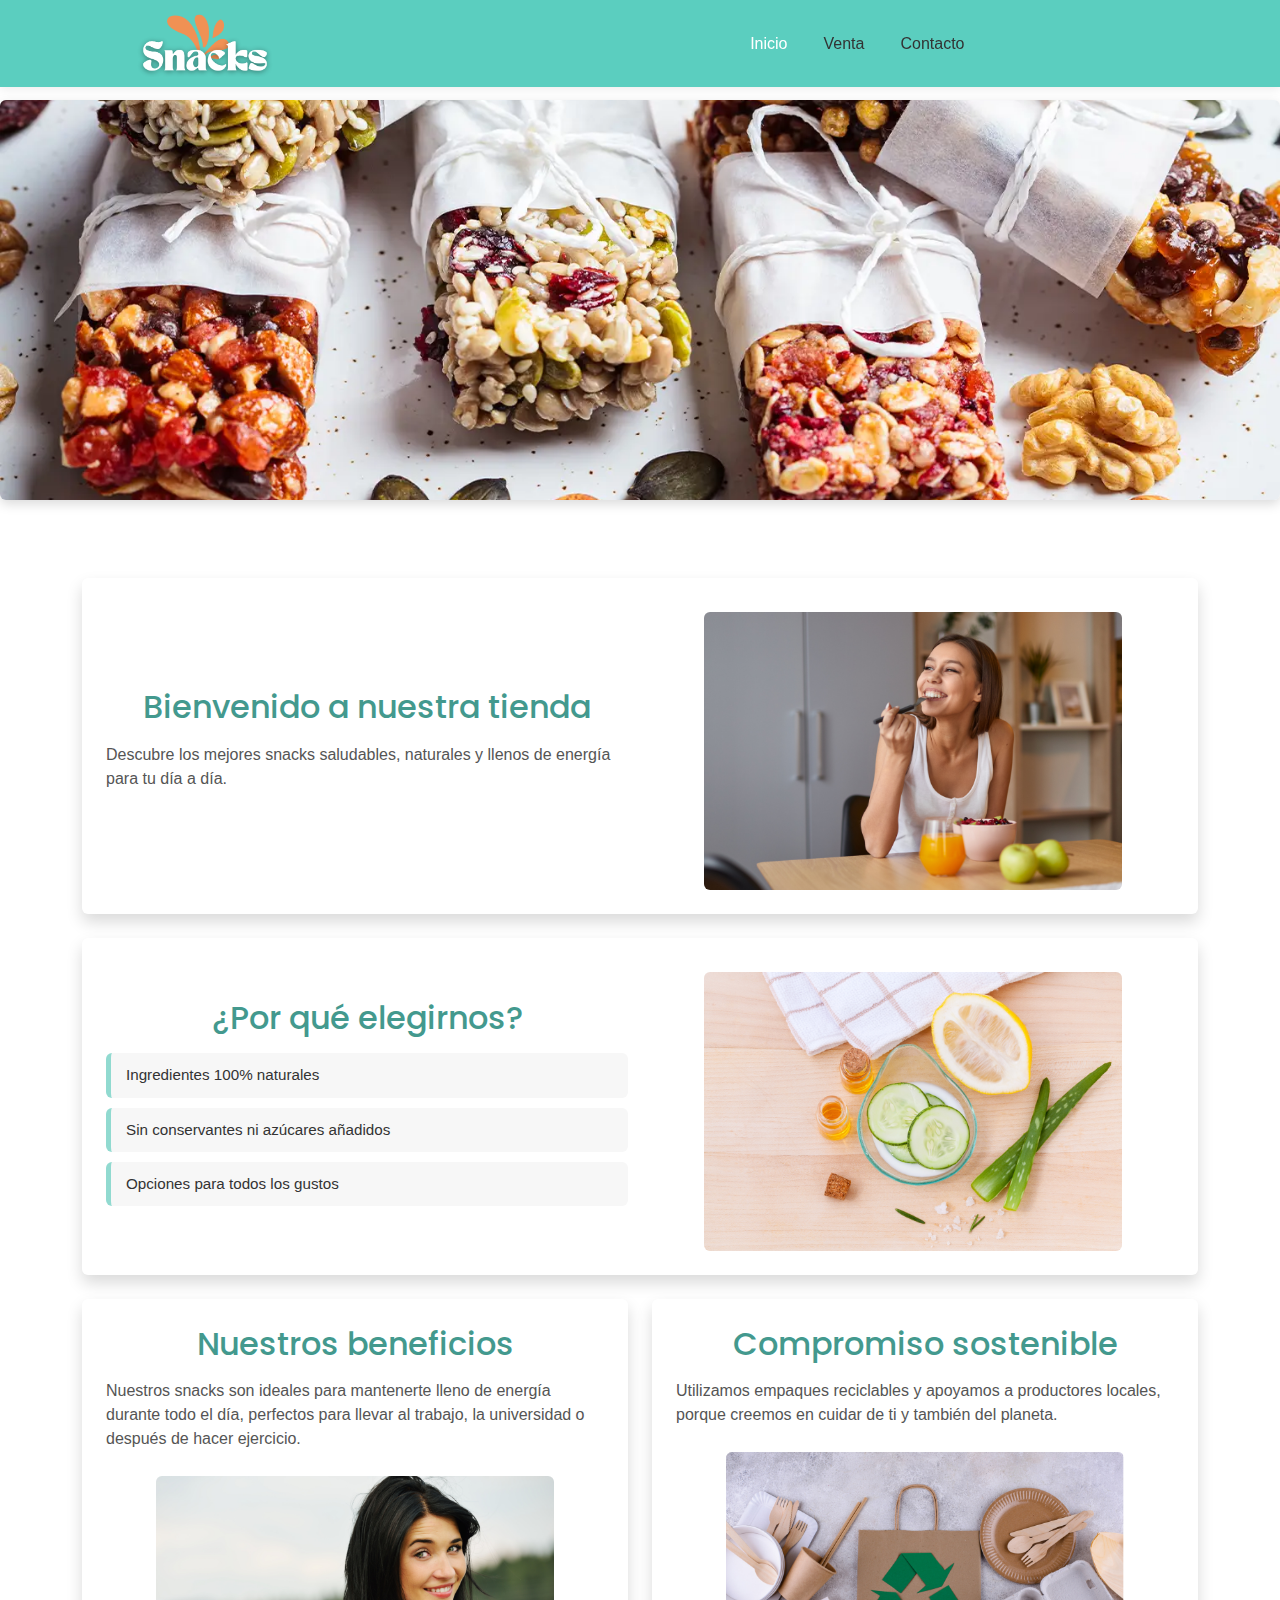
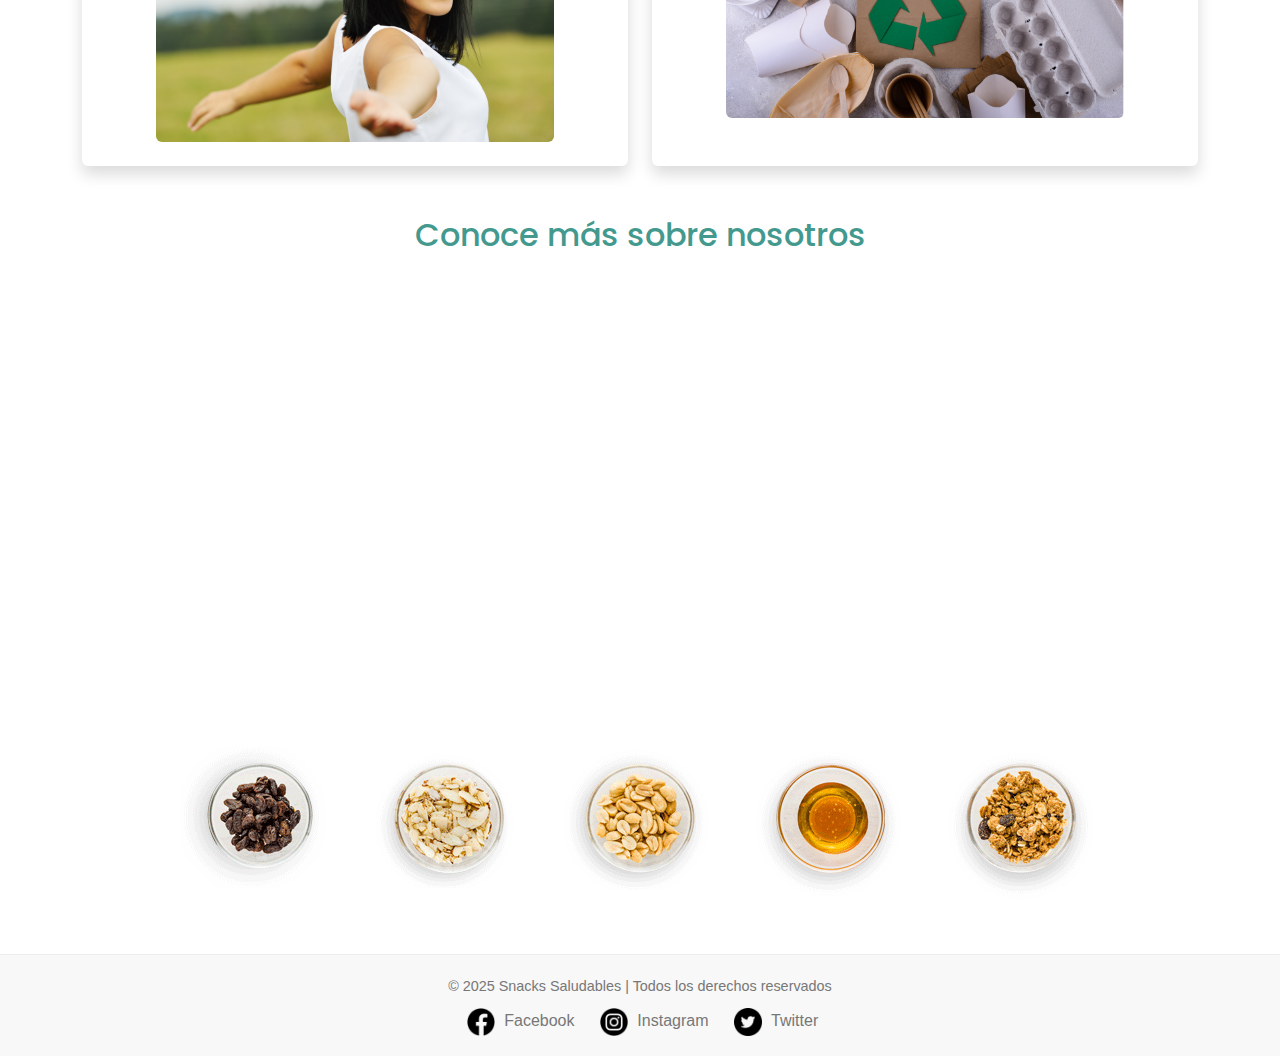
<file: index.html>
<!DOCTYPE html>
<html lang="es">
<head>
  <meta charset="UTF-8" />
  <meta name="viewport" content="width=device-width, initial-scale=1.0" />
  <title>Snacks Saludables - Inicio</title>

  <link
    href="https://cdn.jsdelivr.net/npm/bootstrap@5.3.3/dist/css/bootstrap.min.css"
    rel="stylesheet"
  />

  <link href="https://fonts.googleapis.com/css2?family=Poppins:wght@400;500;600&display=swap" rel="stylesheet">
  <link rel="stylesheet" href="style.css" />

</head>
<body>

  <header class="container-fluid header-grid">
    <div class="row align-items-center">

      <div class="col-12 col-md-4 text-center">
        <img src="medios/Snacks Saludables.png" alt="Snacks Saludables" class="logo" />
      </div>

      <div class="col-12 col-md-8">
        <nav class="navbar navbar-expand-md navbar-light">
          <div class="container-fluid">

            <button
              class="navbar-toggler ms-auto"
              type="button"
              data-bs-toggle="collapse"
              data-bs-target="#menuPrincipal"
              aria-controls="menuPrincipal"
              aria-expanded="false"
              aria-label="Menú"
            >
              <span class="navbar-toggler-icon"></span>
            </button>

            <div class="collapse navbar-collapse justify-content-center" id="menuPrincipal">
              <ul class="navbar-nav">
                <li class="nav-item"><a class="nav-link active" href="index.html">Inicio</a></li>
                <li class="nav-item"><a class="nav-link" href="page/venta.html">Venta</a></li>
                <li class="nav-item"><a class="nav-link" href="page/contacto.html">Contacto</a></li>
              </ul>
            </div>
          </div>
        </nav>
      </div>
    </div>
  </header>


  <main>
    <section class="banner">
      <img src="medios/barritas.jpg" alt="Snacks saludables" />
    </section>

<section class="info-seccion container my-5">

  <div class="tarjeta p-4 mb-4 shadow rounded bg-white">
    <div class="row align-items-center">
      <div class="col-md-6 col-12">
        <h2>Bienvenido a nuestra tienda</h2>
        <p>Descubre los mejores snacks saludables, naturales y llenos de energía para tu día a día.</p>
      </div>
      <div class="col-md-6 col-12 text-center">
        <img src="medios/TarjetasInicio1.png" alt="Snacks saludables" class="img-fluid rounded">
      </div>
    </div>
  </div>

  <div class="tarjeta p-4 mb-4 shadow rounded bg-white">
    <div class="row align-items-center">
      <div class="col-md-6 col-12">
        <h2>¿Por qué elegirnos?</h2>
        <ul>
          <li>Ingredientes 100% naturales</li>
          <li>Sin conservantes ni azúcares añadidos</li>
          <li>Opciones para todos los gustos</li>
        </ul>
      </div>
      <div class="col-md-6 col-12 text-center">
        <img src="medios/TarjetasInicio2.png" alt="Ingredientes naturales" class="img-fluid rounded">
      </div>
    </div>
  </div>

  <div class="row g-4">

    <div class="col-12 col-md-6">
      <div class="tarjeta p-4 shadow rounded bg-white h-100">
        <div class="row align-items-center">
          <div class="col-12">
            <h2>Nuestros beneficios</h2>
            <p>Nuestros snacks son ideales para mantenerte lleno de energía durante todo el día, perfectos para llevar al trabajo, la universidad o después de hacer ejercicio.</p>
          </div>
          <div class="col-12 text-center">
            <img src="medios/TarjetasInicio3.png" alt="Beneficios saludables" class="img-fluid rounded">
          </div>
        </div>
      </div>
    </div>

    <div class="col-12 col-md-6">
      <div class="tarjeta p-4 shadow rounded bg-white h-100">
        <div class="row align-items-center">
          <div class="col-12">
            <h2>Compromiso sostenible</h2>
            <p>Utilizamos empaques reciclables y apoyamos a productores locales, porque creemos en cuidar de ti y también del planeta.</p>
          </div>
          <div class="col-12 text-center">
            <img src="medios/TarjetasInicio4.png" alt="Empaques reciclables" class="img-fluid rounded">
          </div>
        </div>
      </div>
    </div>
  </div>
</section>


<section class="video-inicio text-center">
  <h2>Conoce más sobre nosotros</h2>
  
  <div class="video-container">
    <iframe
      src="https://www.youtube.com/embed/MpyeeiXMK7c?si=_BAYDHdVfMzh_4QD"
      title="YouTube video player"
      frameborder="0"
      allowfullscreen
    ></iframe>
  </div>

  <img
    src="medios/INGREDIENTES-PAGINA.jpg"
    alt="Imagen debajo del video"
    class="imagen-debajo"
  />
</section>


  <footer>
    <p>© 2025 Snacks Saludables | Todos los derechos reservados</p>
    <div class="redes">
      <a href="https://facebook.com" target="_blank">
        <img src="medios/facebook.png" alt="Facebook" class="icono" /> Facebook
      </a>
      <a href="https://instagram.com" target="_blank">
        <img src="medios/instagram.png" alt="Instagram" class="icono" /> Instagram
      </a>
      <a href="https://twitter.com" target="_blank">
        <img src="medios/twitter.png" alt="Twitter" class="icono" /> Twitter
      </a>
    </div>
  </footer>

  <script src="https://cdn.jsdelivr.net/npm/bootstrap@5.3.3/dist/js/bootstrap.bundle.min.js"></script>
</body>
</html>
</file>
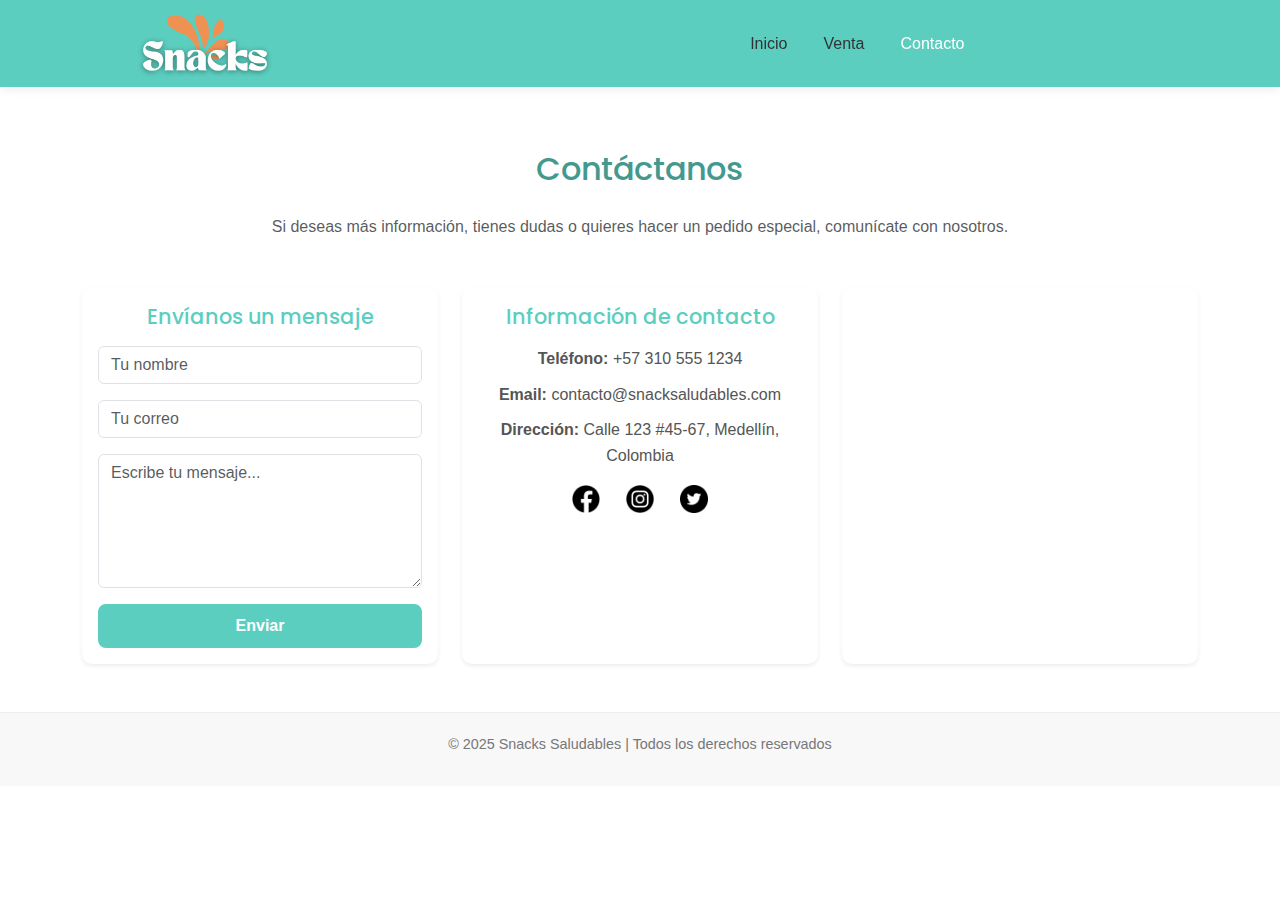
<file: page/contacto.html>
<!DOCTYPE html>
<html lang="es">
<head>
  <meta charset="UTF-8">
  <meta name="viewport" content="width=device-width, initial-scale=1.0">
  <title>Snack Saludables - Contacto</title>


  <link href="https://cdn.jsdelivr.net/npm/bootstrap@5.3.3/dist/css/bootstrap.min.css" rel="stylesheet">
  <link href="https://fonts.googleapis.com/css2?family=Poppins:wght@400;500;600&display=swap" rel="stylesheet">
  <link rel="stylesheet" href="../style.css">
</head>
<body>

  <header class="container-fluid header-grid">
    <div class="row align-items-center">
      <div class="col-12 col-md-4 text-center">
        <img src="../medios/Snacks Saludables.png" alt="Snacks Saludables" class="logo" />
      </div>

      <div class="col-12 col-md-8">
        <nav class="navbar navbar-expand-md navbar-light">
          <div class="container-fluid">
            <button class="navbar-toggler ms-auto" type="button" data-bs-toggle="collapse" data-bs-target="#menuPrincipal" aria-controls="menuPrincipal" aria-expanded="false" aria-label="Menú">
              <span class="navbar-toggler-icon"></span>
            </button>

            <div class="collapse navbar-collapse justify-content-center" id="menuPrincipal">
              <ul class="navbar-nav">
                <li class="nav-item"><a class="nav-link" href="../index.html">Inicio</a></li>
                <li class="nav-item"><a class="nav-link" href="venta.html">Venta</a></li>
                <li class="nav-item"><a class="nav-link active" href="contacto.html">Contacto</a></li>
              </ul>
            </div>
          </div>
        </nav>
      </div>
    </div>
  </header>

  <main class="container my-5">
    <h2 class="text-center mb-4">Contáctanos</h2>
    <p class="text-center text-muted mb-5">Si deseas más información, tienes dudas o quieres hacer un pedido especial, comunícate con nosotros.</p>

    <div class="row g-4">

      <div class="col-12 col-lg-4">
        <div class="card shadow-sm h-100">
          <div class="card-body">
            <h4 class="card-title text-center mb-3">Envíanos un mensaje</h4>
            <form action="#" method="post">
              <div class="mb-3">
                <input type="text" name="nombre" class="form-control" placeholder="Tu nombre" required>
              </div>
              <div class="mb-3">
                <input type="email" name="correo" class="form-control" placeholder="Tu correo" required>
              </div>
              <div class="mb-3">
                <textarea name="mensaje" class="form-control" rows="5" placeholder="Escribe tu mensaje..." required></textarea>
              </div>
              <button type="submit" class="btn btn-success w-100">Enviar</button>
            </form>
          </div>
        </div>
      </div>

      <div class="col-12 col-lg-4">
        <div class="card shadow-sm h-100">
          <div class="card-body text-center">
            <h4 class="card-title mb-3">Información de contacto</h4>
            <p><strong>Teléfono:</strong> +57 310 555 1234</p>
            <p><strong>Email:</strong> contacto@snacksaludables.com</p>
            <p><strong>Dirección:</strong> Calle 123 #45-67, Medellín, Colombia</p>
            <div class="d-flex justify-content-center gap-3 mt-3">
              <a href="https://facebook.com" target="_blank"><img src="../medios/facebook.png" alt="Facebook" class="icono"></a>
              <a href="https://instagram.com" target="_blank"><img src="../medios/instagram.png" alt="Instagram" class="icono"></a>
              <a href="https://twitter.com" target="_blank"><img src="../medios/twitter.png" alt="Twitter" class="icono"></a>
            </div>
          </div>
        </div>
      </div>

      <div class="col-12 col-lg-4">
        <div class="card shadow-sm h-100">
          <div class="card-body p-0">
            <iframe 
              src="https://www.google.com/maps/embed?pb=!1m18!1m12!1m3!1d3976.878645783057!2d-75.56359008467666!3d6.25184!2m3!1f0!2f0!3f0!3m2!1i1024!2i768!4f13.1!3m3!1m2!1s0x8e44282c6b5f2a3d%3A0x1234567890abcdef!2sMedell%C3%ADn!5e0!3m2!1ses!2sco!4v0000000000"
              width="100%" height="350" style="border:0;" allowfullscreen="" loading="lazy"></iframe>
          </div>
        </div>
      </div>
    </div>
  </main>


  <footer class="text-center mt-5">
    <p>© 2025 Snacks Saludables | Todos los derechos reservados</p>
  </footer>


  <script src="https://cdn.jsdelivr.net/npm/bootstrap@5.3.3/dist/js/bootstrap.bundle.min.js"></script>
</body>
</html>
</file>
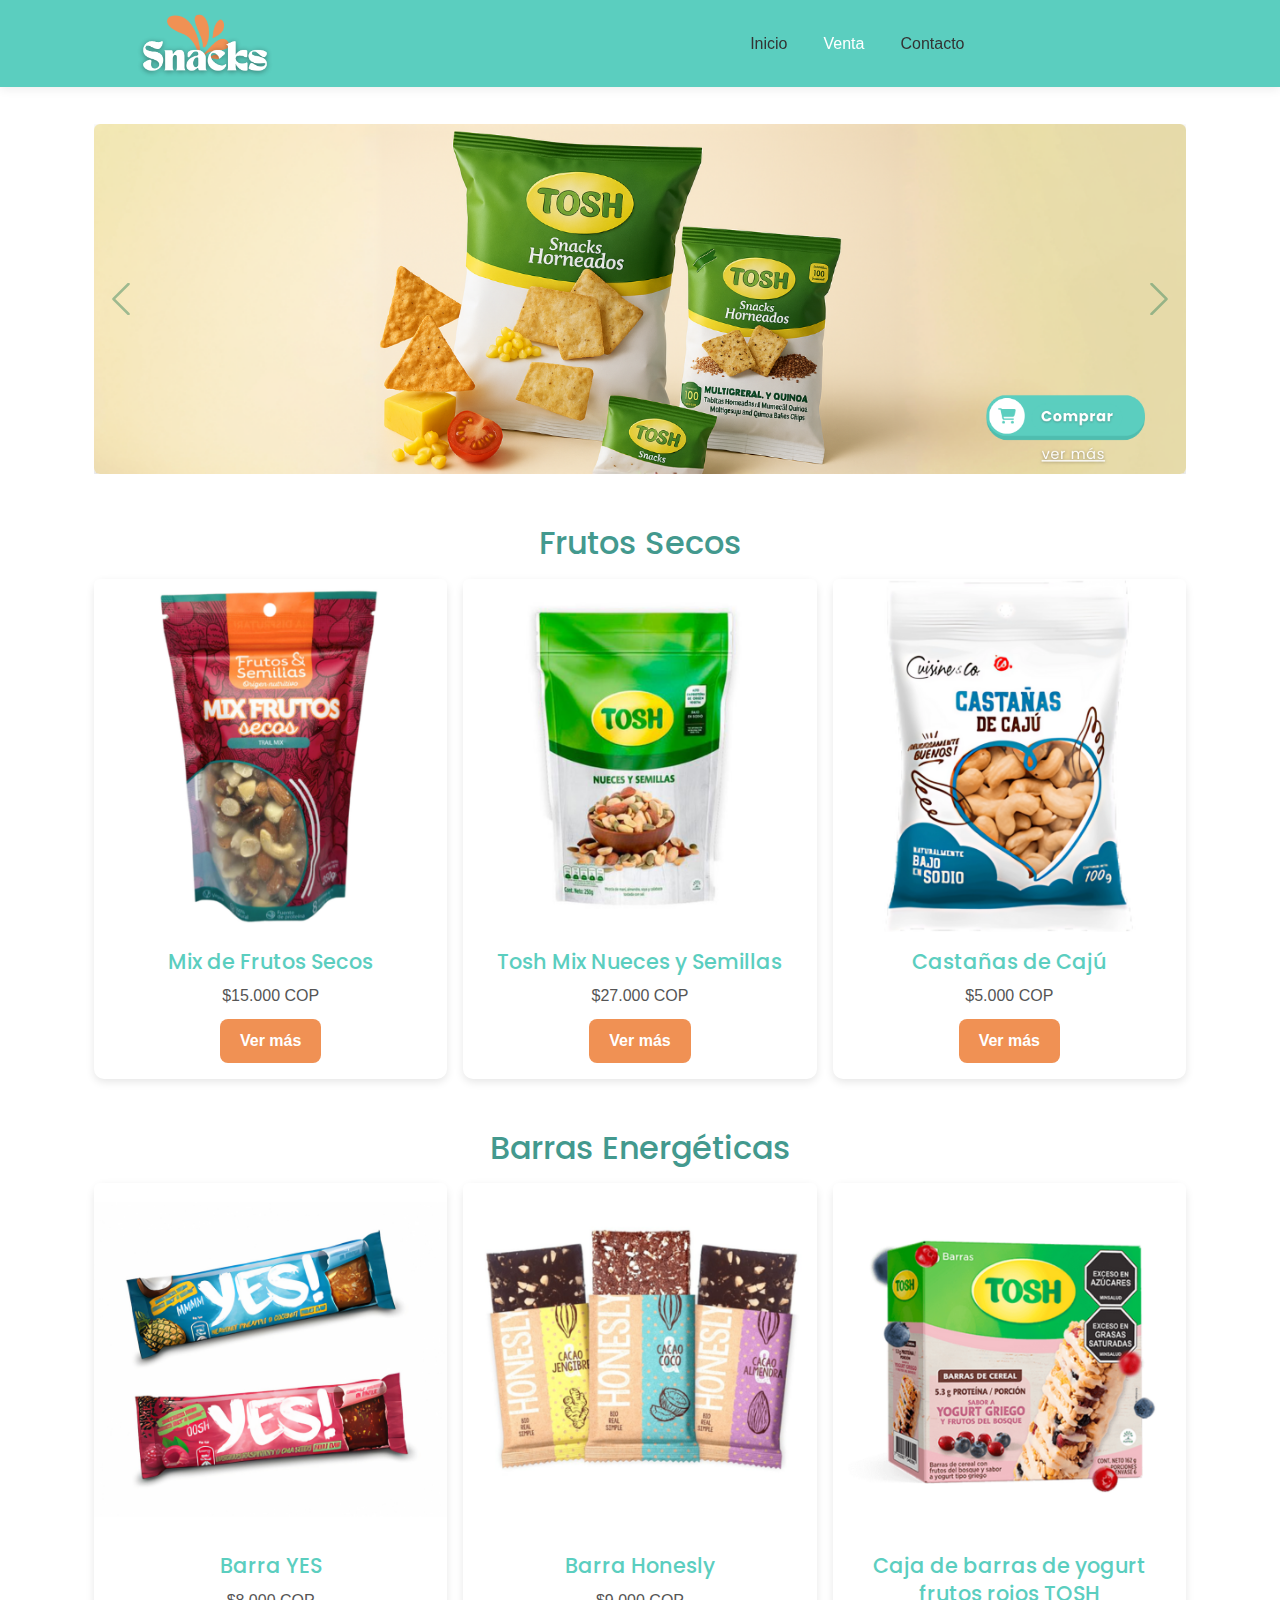
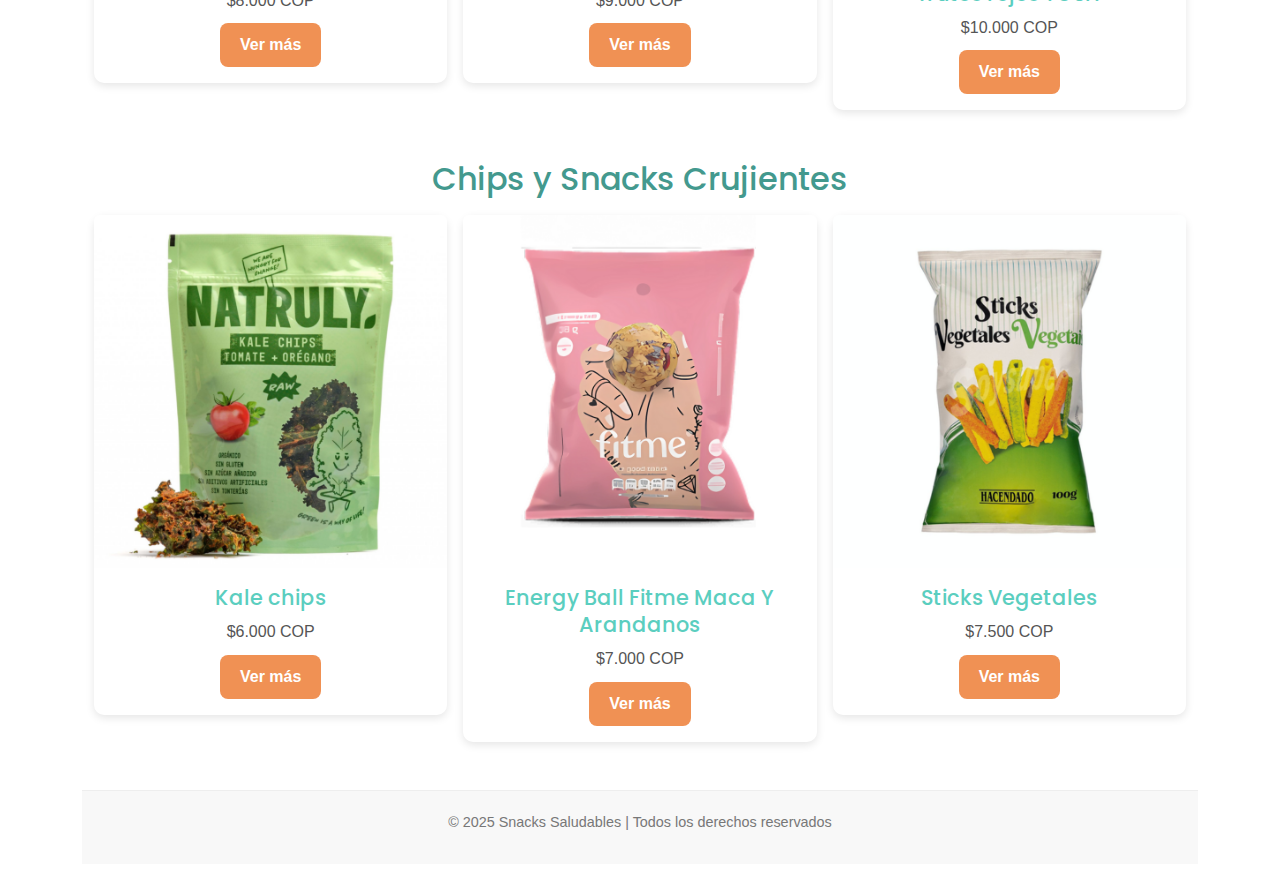
<file: page/venta.html>
<!DOCTYPE html>
<html lang="es">
<head>
  <meta charset="UTF-8" />
  <meta name="viewport" content="width=device-width, initial-scale=1.0" />
  <title>Snacks Saludables - Venta</title>

  <link href="https://cdn.jsdelivr.net/npm/bootstrap@5.3.3/dist/css/bootstrap.min.css" rel="stylesheet" />
  <link href="https://fonts.googleapis.com/css2?family=Poppins:wght@400;500;600&display=swap" rel="stylesheet"/>
  <link rel="stylesheet" href="../style.css" />
</head>
<body>

<header class="container-fluid header-grid">
  <div class="row align-items-center">
    <div class="col-12 col-md-4 text-center">
      <img src="../medios/Snacks Saludables.png" alt="Snacks Saludables" class="logo" />
    </div>
    <div class="col-12 col-md-8">
      <nav class="navbar navbar-expand-md navbar-light">
        <div class="container-fluid">
          <button class="navbar-toggler ms-auto" type="button" data-bs-toggle="collapse" data-bs-target="#menuPrincipal" aria-controls="menuPrincipal" aria-expanded="false" aria-label="Menú">
            <span class="navbar-toggler-icon"></span>
          </button>
          <div class="collapse navbar-collapse justify-content-center" id="menuPrincipal">
            <ul class="navbar-nav">
              <li class="nav-item"><a class="nav-link" href="../index.html">Inicio</a></li>
              <li class="nav-item"><a class="nav-link active" href="venta.html">Venta</a></li>
              <li class="nav-item"><a class="nav-link" href="contacto.html">Contacto</a></li>
            </ul>
          </div>
        </div>
      </nav>
    </div>
  </div>
</header>

<main class="container my-4">

<main class="container my-4">

  <div id="carruselDestacados" class="carousel slide mb-5" data-bs-ride="carousel">
    <div class="carousel-inner">
      <div class="carousel-item active">
        <img src="../medios/ComprarTosh.png" class="d-block w-100" alt="Comprar Yes" />
      </div>
      <div class="carousel-item">
        <img src="../medios/ComprarYes.png" class="d-block w-100" alt="Comprar Tosh" />
      </div>
      <div class="carousel-item">
        <img src="../medios/ComprarNatrully.png" class="d-block w-100" alt="Comprar Natrully" />
      </div>
    </div>
    <button class="carousel-control-prev" type="button" data-bs-target="#carruselDestacados" data-bs-slide="prev">
      <span class="carousel-control-prev-icon"></span>
    </button>
    <button class="carousel-control-next" type="button" data-bs-target="#carruselDestacados" data-bs-slide="next">
      <span class="carousel-control-next-icon"></span>
    </button>
  </div>


  <section class="mb-5">
    <h2 class="categoria-titulo">Frutos Secos</h2>
    <div class="row row-cols-1 row-cols-md-3 g-3">

      <div class="col">
        <div class="card">
          <img src="../medios/ProductoSeco1.png" class="card-img-top" alt="Producto Seco 1">
          <div class="card-body text-center">
            <h5 class="card-title">Mix de Frutos Secos</h5>
            <p class="card-text">$15.000 COP</p>
            <button class="btn btn-primary" data-bs-toggle="modal" data-bs-target="#modalProducto1">Ver más</button>
          </div>
        </div>
      </div>
      <div class="modal fade" id="modalProducto1" tabindex="-1">
        <div class="modal-dialog modal-lg modal-dialog-centered">
          <div class="modal-content">
            <div class="modal-header"><h5 class="modal-title">Mix de Frutos Secos</h5><button class="btn-close" data-bs-dismiss="modal"></button></div>
            <div class="modal-body">
              <div id="carruselProducto1" class="carousel slide mb-3">
                <div class="carousel-inner text-center">
                  <div class="carousel-item active"><img src="../medios/ProductoSeco1.png" class="img-fluid"></div>
                  <div class="carousel-item"><img src="../medios/ProductoSeco1atras.png" class="img-fluid"></div>
                </div>
                <button class="carousel-control-prev" type="button" data-bs-target="#carruselProducto1" data-bs-slide="prev"><span class="carousel-control-prev-icon"></span></button>
                <button class="carousel-control-next" type="button" data-bs-target="#carruselProducto1" data-bs-slide="next"><span class="carousel-control-next-icon"></span></button>
              </div>
              <p><strong>Precio:</strong> $25.000 COP</p>
              <p>Mezcla de frutos secos 100% naturales, sin azúcar añadida.</p>
              <h6>Información Nutricional (por 250g):</h6>
              <table class="table table-sm table-bordered">
                <tr><td>Calorías</td><td>150 kcal</td></tr>
                <tr><td>Proteínas</td><td>6 g</td></tr>
                <tr><td>Grasas</td><td>10 g</td></tr>
                <tr><td>Carbohidratos</td><td>8 g</td></tr>
                <tr><td>Fibra</td><td>3 g</td></tr>
              </table>
            </div>
            <div class="modal-footer">
              <button class="btn btn-success">Agregar al carrito</button>
              <button class="btn btn-secondary" data-bs-dismiss="modal">Cerrar</button>
            </div>
          </div>
        </div>
      </div>

      <div class="col">
        <div class="card">
          <img src="../medios/ProductoSeco2.png" class="card-img-top" alt="Producto Seco 2">
          <div class="card-body text-center">
            <h5 class="card-title">Tosh Mix Nueces y Semillas</h5>
            <p class="card-text">$27.000 COP</p>
            <button class="btn btn-primary" data-bs-toggle="modal" data-bs-target="#modalProducto2">Ver más</button>
          </div>
        </div>
      </div>
      <div class="modal fade" id="modalProducto2" tabindex="-1">
        <div class="modal-dialog modal-lg modal-dialog-centered">
          <div class="modal-content">
            <div class="modal-header"><h5 class="modal-title">Tosh Mix Nueces y Semillas</h5><button class="btn-close" data-bs-dismiss="modal"></button></div>
            <div class="modal-body">
              <div id="carruselProducto2" class="carousel slide mb-3">
                <div class="carousel-inner text-center">
                  <div class="carousel-item active"><img src="../medios/ProductoSeco2.png" class="img-fluid"></div>
                  <div class="carousel-item"><img src="../medios/ProductoSeco2atras.png" class="img-fluid"></div>
                </div>
                <button class="carousel-control-prev" type="button" data-bs-target="#carruselProducto2" data-bs-slide="prev"><span class="carousel-control-prev-icon"></span></button>
                <button class="carousel-control-next" type="button" data-bs-target="#carruselProducto2" data-bs-slide="next"><span class="carousel-control-next-icon"></span></button>
              </div>
              <p><strong>Precio:</strong> $17.000 COP</p>
              <p>El mix de nueces y semillas de TOSH trae maní, semillas de calabaza, almendras y semillas de soya..</p>
              <h6>Información Nutricional (por 250g):</h6>
              <table class="table table-sm table-bordered">
                <tr><td>Calorías</td><td>160 kcal</td></tr>
                <tr><td>Proteínas</td><td>7 g</td></tr>
                <tr><td>Grasas</td><td>11 g</td></tr>
                <tr><td>Carbohidratos</td><td>6 g</td></tr>
                <tr><td>Fibra</td><td>4 g</td></tr>
              </table>
            </div>
            <div class="modal-footer">
              <button class="btn btn-success">Agregar al carrito</button>
              <button class="btn btn-secondary" data-bs-dismiss="modal">Cerrar</button>
            </div>
          </div>
        </div>
      </div>

      <div class="col">
        <div class="card">
          <img src="../medios/ProductoSeco3.png" class="card-img-top" alt="Producto Seco 3">
          <div class="card-body text-center">
            <h5 class="card-title">Castañas de Cajú</h5>
            <p class="card-text">$5.000 COP</p>
            <button class="btn btn-primary" data-bs-toggle="modal" data-bs-target="#modalProducto3">Ver más</button>
          </div>
        </div>
      </div>
      <div class="modal fade" id="modalProducto3" tabindex="-1">
        <div class="modal-dialog modal-lg modal-dialog-centered">
          <div class="modal-content">
            <div class="modal-header"><h5 class="modal-title">Castañas de Cajú</h5><button class="btn-close" data-bs-dismiss="modal"></button></div>
            <div class="modal-body">
              <div id="carruselProducto3" class="carousel slide mb-3">
                <div class="carousel-inner text-center">
                  <div class="carousel-item active"><img src="../medios/ProductoSeco3.png" class="img-fluid"></div>
                  <div class="carousel-item"><img src="../medios/ProductoSeco3atras.png" class="img-fluid"></div>
                </div>
                <button class="carousel-control-prev" type="button" data-bs-target="#carruselProducto3" data-bs-slide="prev"><span class="carousel-control-prev-icon"></span></button>
                <button class="carousel-control-next" type="button" data-bs-target="#carruselProducto3" data-bs-slide="next"><span class="carousel-control-next-icon"></span></button>
              </div>
              <p><strong>Precio:</strong> $5.000 COP</p>
              <p>Mezcla premium de nueces y arándanos deshidratados.</p>
              <h6>Información Nutricional (por 100g):</h6>
              <table class="table table-sm table-bordered">
                <tr><td>Calorías</td><td>170 kcal</td></tr>
                <tr><td>Proteínas</td><td>6 g</td></tr>
                <tr><td>Grasas</td><td>12 g</td></tr>
                <tr><td>Carbohidratos</td><td>10 g</td></tr>
                <tr><td>Fibra</td><td>4 g</td></tr>
              </table>
            </div>
            <div class="modal-footer">
              <button class="btn btn-success">Agregar al carrito</button>
              <button class="btn btn-secondary" data-bs-dismiss="modal">Cerrar</button>
            </div>
          </div>
        </div>
      </div>

    </div>
  </section>

  <section class="mb-5">
    <h2 class="categoria-titulo">Barras Energéticas</h2>
    <div class="row row-cols-1 row-cols-md-3 g-3">

      <div class="col">
        <div class="card">
          <img src="../medios/ProductoBarra1.png" class="card-img-top" alt="Producto Barra 1">
          <div class="card-body text-center">
            <h5 class="card-title">Barra YES</h5>
            <p class="card-text">$8.000 COP</p>
            <button class="btn btn-primary" data-bs-toggle="modal" data-bs-target="#modalProducto4">Ver más</button>
          </div>
        </div>
      </div>
      <div class="modal fade" id="modalProducto4" tabindex="-1">
        <div class="modal-dialog modal-lg modal-dialog-centered">
          <div class="modal-content">
            <div class="modal-header"><h5 class="modal-title">Barra YES</h5><button class="btn-close" data-bs-dismiss="modal"></button></div>
            <div class="modal-body">
              <div id="carruselProducto4" class="carousel slide mb-3">
                <div class="carousel-inner text-center">
                  <div class="carousel-item active"><img src="../medios/ProductoBarra1.png" class="img-fluid"></div>
                  <div class="carousel-item"><img src="../medios/ProductoSeco4atras.png" class="img-fluid"></div>
                </div>
                <button class="carousel-control-prev" type="button" data-bs-target="#carruselProducto4" data-bs-slide="prev"><span class="carousel-control-prev-icon"></span></button>
                <button class="carousel-control-next" type="button" data-bs-target="#carruselProducto4" data-bs-slide="next"><span class="carousel-control-next-icon"></span></button>
              </div>
              <p><strong>Precio:</strong> $8.000 COP</p>
              <p>barritas elaboradas con frutos secos y frutas como ingredientes principales.</p>
              <h6>Información Nutricional (por 40g):</h6>
              <table class="table table-sm table-bordered">
                <tr><td>Calorías</td><td>180 kcal</td></tr>
                <tr><td>Proteínas</td><td>5 g</td></tr>
                <tr><td>Grasas</td><td>7 g</td></tr>
                <tr><td>Carbohidratos</td><td>24 g</td></tr>
                <tr><td>Fibra</td><td>4 g</td></tr>
              </table>
            </div>
            <div class="modal-footer">
              <button class="btn btn-success">Agregar al carrito</button>
              <button class="btn btn-secondary" data-bs-dismiss="modal">Cerrar</button>
            </div>
          </div>
        </div>
      </div>

      <div class="col">
        <div class="card">
          <img src="../medios/ProductoBarra2.png" class="card-img-top" alt="Producto Barra 2">
          <div class="card-body text-center">
            <h5 class="card-title">Barra Honesly</h5>
            <p class="card-text">$9.000 COP</p>
            <button class="btn btn-primary" data-bs-toggle="modal" data-bs-target="#modalProducto5">Ver más</button>
          </div>
        </div>
      </div>
      <div class="modal fade" id="modalProducto5" tabindex="-1">
        <div class="modal-dialog modal-lg modal-dialog-centered">
          <div class="modal-content">
            <div class="modal-header"><h5 class="modal-title">Barra Honesly</h5><button class="btn-close" data-bs-dismiss="modal"></button></div>
            <div class="modal-body">
              <div id="carruselProducto5" class="carousel slide mb-3">
                <div class="carousel-inner text-center">
                  <div class="carousel-item active"><img src="../medios/ProductoBarra2.png" class="img-fluid"></div>
                  <div class="carousel-item"><img src="../medios/ProductoSeco5atras.png" class="img-fluid"></div>
                </div>
                <button class="carousel-control-prev" type="button" data-bs-target="#carruselProducto5" data-bs-slide="prev"><span class="carousel-control-prev-icon"></span></button>
                <button class="carousel-control-next" type="button" data-bs-target="#carruselProducto5" data-bs-slide="next"><span class="carousel-control-next-icon"></span></button>
              </div>
              <p><strong>Precio:</strong> $12.000 COP</p>
              <p>Barra de avena con frutos rojos deshidratados.</p>
              <h6>Información Nutricional (por 40g):</h6>
              <table class="table table-sm table-bordered">
                <tr><td>Calorías</td><td>175 kcal</td></tr>
                <tr><td>Proteínas</td><td>4 g</td></tr>
                <tr><td>Grasas</td><td>6 g</td></tr>
                <tr><td>Carbohidratos</td><td>26 g</td></tr>
                <tr><td>Fibra</td><td>5 g</td></tr>
              </table>
            </div>
            <div class="modal-footer">
              <button class="btn btn-success">Agregar al carrito</button>
              <button class="btn btn-secondary" data-bs-dismiss="modal">Cerrar</button>
            </div>
          </div>
        </div>
      </div>

      <div class="col">
        <div class="card">
          <img src="../medios/ProductoBarra3.png" class="card-img-top" alt="Producto Barra 3">
          <div class="card-body text-center">
            <h5 class="card-title">Caja de barras de yogurt frutos rojos TOSH</h5>
            <p class="card-text">$10.000 COP</p>
            <button class="btn btn-primary" data-bs-toggle="modal" data-bs-target="#modalProducto6">Ver más</button>
          </div>
        </div>
      </div>
      <div class="modal fade" id="modalProducto6" tabindex="-1">
        <div class="modal-dialog modal-lg modal-dialog-centered">
          <div class="modal-content">
            <div class="modal-header"><h5 class="modal-title">Caja de barras de yogurt frutos rojos TOSH</h5><button class="btn-close" data-bs-dismiss="modal"></button></div>
            <div class="modal-body">
              <div id="carruselProducto6" class="carousel slide mb-3">
                <div class="carousel-inner text-center">
                  <div class="carousel-item active"><img src="../medios/ProductoBarra3.png" class="img-fluid"></div>
                  <div class="carousel-item"><img src="../medios/ProductoSeco6atras.png" class="img-fluid"></div>
                </div>
                <button class="carousel-control-prev" type="button" data-bs-target="#carruselProducto6" data-bs-slide="prev"><span class="carousel-control-prev-icon"></span></button>
                <button class="carousel-control-next" type="button" data-bs-target="#carruselProducto6" data-bs-slide="next"><span class="carousel-control-next-icon"></span></button>
              </div>
              <p><strong>Precio:</strong> $10.000 COP</p>
              <p>fibra, frutos del bosque y un delicioso sabor a yogurt griego.</p>
              <h6>Información Nutricional (por 40g):</h6>
              <table class="table table-sm table-bordered">
                <tr><td>Calorías</td><td>190 kcal</td></tr>
                <tr><td>Proteínas</td><td>10 g</td></tr>
                <tr><td>Grasas</td><td>8 g</td></tr>
                <tr><td>Carbohidratos</td><td>20 g</td></tr>
                <tr><td>Fibra</td><td>5 g</td></tr>
              </table>
            </div>
            <div class="modal-footer">
              <button class="btn btn-success">Agregar al carrito</button>
              <button class="btn btn-secondary" data-bs-dismiss="modal">Cerrar</button>
            </div>
          </div>
        </div>
      </div>

    </div>
  </section>

  <section class="mb-5">
    <h2 class="categoria-titulo">Chips y Snacks Crujientes</h2>
    <div class="row row-cols-1 row-cols-md-3 g-3">

      <div class="col">
        <div class="card">
          <img src="../medios/ProductoChips1.png" class="card-img-top" alt="Producto Chips 1">
          <div class="card-body text-center">
            <h5 class="card-title">Kale chips</h5>
            <p class="card-text">$6.000 COP</p>
            <button class="btn btn-primary" data-bs-toggle="modal" data-bs-target="#modalProducto7">Ver más</button>
          </div>
        </div>
      </div>
      <div class="modal fade" id="modalProducto7" tabindex="-1">
        <div class="modal-dialog modal-lg modal-dialog-centered">
          <div class="modal-content">
            <div class="modal-header"><h5 class="modal-title">Kale chips</h5><button class="btn-close" data-bs-dismiss="modal"></button></div>
            <div class="modal-body">
              <div id="carruselProducto7" class="carousel slide mb-3">
                <div class="carousel-inner text-center">
                  <div class="carousel-item active"><img src="../medios/ProductoChips1.png" class="img-fluid"></div>
                  <div class="carousel-item"><img src="../medios/ProductoSeco7atras.png" class="img-fluid"></div>
                </div>
                <button class="carousel-control-prev" type="button" data-bs-target="#carruselProducto7" data-bs-slide="prev"><span class="carousel-control-prev-icon"></span></button>
                <button class="carousel-control-next" type="button" data-bs-target="#carruselProducto7" data-bs-slide="next"><span class="carousel-control-next-icon"></span></button>
              </div>
              <p><strong>Precio:</strong> $6.000 COP</p>
              <p>¡La mejor alternativaa las patatas fritas! hecho a base de kale deshidratado.</p>
              <h6>Información Nutricional (por 25g):</h6>
              <table class="table table-sm table-bordered">
                <tr><td>Calorías</td><td>130 kcal</td></tr>
                <tr><td>Proteínas</td><td>1 g</td></tr>
                <tr><td>Grasas</td><td>5 g</td></tr>
                <tr><td>Carbohidratos</td><td>22 g</td></tr>
                <tr><td>Fibra</td><td>2 g</td></tr>
              </table>
            </div>
            <div class="modal-footer">
              <button class="btn btn-success">Agregar al carrito</button>
              <button class="btn btn-secondary" data-bs-dismiss="modal">Cerrar</button>
            </div>
          </div>
        </div>
      </div>

      <div class="col">
        <div class="card">
          <img src="../medios/ProductoChips2.png" class="card-img-top" alt="Producto Chips 2">
          <div class="card-body text-center">
            <h5 class="card-title">Energy Ball Fitme Maca Y Arandanos</h5>
            <p class="card-text">$7.000 COP</p>
            <button class="btn btn-primary" data-bs-toggle="modal" data-bs-target="#modalProducto8">Ver más</button>
          </div>
        </div>
      </div>
      <div class="modal fade" id="modalProducto8" tabindex="-1">
        <div class="modal-dialog modal-lg modal-dialog-centered">
          <div class="modal-content">
            <div class="modal-header"><h5 class="modal-title">Energy Ball Fitme Maca Y Arandanos</h5><button class="btn-close" data-bs-dismiss="modal"></button></div>
            <div class="modal-body">
              <div id="carruselProducto8" class="carousel slide mb-3">
                <div class="carousel-inner text-center">
                  <div class="carousel-item active"><img src="../medios/ProductoChips2.png" class="img-fluid"></div>
                  <div class="carousel-item"><img src="../medios/ProductoSeco8atras.png" class="img-fluid"></div>
                </div>
                <button class="carousel-control-prev" type="button" data-bs-target="#carruselProducto8" data-bs-slide="prev"><span class="carousel-control-prev-icon"></span></button>
                <button class="carousel-control-next" type="button" data-bs-target="#carruselProducto8" data-bs-slide="next"><span class="carousel-control-next-icon"></span></button>
              </div>
              <p><strong>Precio:</strong> $7.000 COP</p>
              <p>Bolita hecha con nueces, semillas, jengibre y cacao para cualquier momento del dia.</p>
              <h6>Información Nutricional (por 25g):</h6>
              <table class="table table-sm table-bordered">
                <tr><td>Calorías</td><td>140 kcal</td></tr>
                <tr><td>Proteínas</td><td>1 g</td></tr>
                <tr><td>Grasas</td><td>6 g</td></tr>
                <tr><td>Carbohidratos</td><td>23 g</td></tr>
                <tr><td>Fibra</td><td>2 g</td></tr>
              </table>
            </div>
            <div class="modal-footer">
              <button class="btn btn-success">Agregar al carrito</button>
              <button class="btn btn-secondary" data-bs-dismiss="modal">Cerrar</button>
            </div>
          </div>
        </div>
      </div>

      <div class="col">
        <div class="card">
          <img src="../medios/ProductoChips3.png" class="card-img-top" alt="Producto Chips 3">
          <div class="card-body text-center">
            <h5 class="card-title">Sticks Vegetales</h5>
            <p class="card-text">$7.500 COP</p>
            <button class="btn btn-primary" data-bs-toggle="modal" data-bs-target="#modalProducto9">Ver más</button>
          </div>
        </div>
      </div>
      <div class="modal fade" id="modalProducto9" tabindex="-1">
        <div class="modal-dialog modal-lg modal-dialog-centered">
          <div class="modal-content">
            <div class="modal-header"><h5 class="modal-title">Sticks Vegetales</h5><button class="btn-close" data-bs-dismiss="modal"></button></div>
            <div class="modal-body">
              <div id="carruselProducto9" class="carousel slide mb-3">
                <div class="carousel-inner text-center">
                  <div class="carousel-item active"><img src="../medios/ProductoChips3.png" class="img-fluid"></div>
                  <div class="carousel-item"><img src="../medios/ProductoSeco9atras.png" class="img-fluid"></div>
                </div>
                <button class="carousel-control-prev" type="button" data-bs-target="#carruselProducto9" data-bs-slide="prev"><span class="carousel-control-prev-icon"></span></button>
                <button class="carousel-control-next" type="button" data-bs-target="#carruselProducto9" data-bs-slide="next"><span class="carousel-control-next-icon"></span></button>
              </div>
              <p><strong>Precio:</strong> $7.500 COP</p>
              <p>Aperitivo Frito con Sabor a Vegetales.</p>
              <h6>Información Nutricional (por 25g):</h6>
              <table class="table table-sm table-bordered">
                <tr><td>Calorías</td><td>120 kcal</td></tr>
                <tr><td>Proteínas</td><td>4 g</td></tr>
                <tr><td>Grasas</td><td>5 g</td></tr>
                <tr><td>Carbohidratos</td><td>15 g</td></tr>
                <tr><td>Fibra</td><td>3 g</td></tr>
              </table>
            </div>
            <div class="modal-footer">
              <button class="btn btn-success">Agregar al carrito</button>
              <button class="btn btn-secondary" data-bs-dismiss="modal">Cerrar</button>
            </div>
          </div>
        </div>
      </div>

    </div>
  </section>

</main>

<footer>
  <p>© 2025 Snacks Saludables | Todos los derechos reservados</p>
</footer>

<script src="https://cdn.jsdelivr.net/npm/bootstrap@5.3.3/dist/js/bootstrap.bundle.min.js"></script>
</body>
</html>
</file>
<file: style.css>
h1, h2, h3, h4, h5, h6 {
  font-family: 'Poppins', sans-serif;
  font-weight: 500;
  color: #43998e;
  text-align: center;
  margin-bottom: 15px;
  line-height: 1.3;
}

* {
  margin: 0;
  padding: 0;
  box-sizing: border-box;
}

body {
  font-family: 'Arial', sans-serif;
  background-color: #fff;
  color: #333;
  line-height: 1.6;
}


header {
  background-color: #fff;
  box-shadow: 0 4px 8px rgba(0, 0, 0, 0.1);
  padding: 10px 0;
}

.logo {
  max-width: 160px;
  height: auto;
}

.navbar-nav .nav-link {
  color: #333;
  font-weight: 500;
  margin: 0 10px;
  transition: color 0.3s ease;
}

.navbar-nav .nav-link:hover,
.navbar-nav .nav-link.active {
  color: #ffffff;
}

.banner img {
  width: 100%;
  height: 400px;
  object-fit: cover;
  border-radius: 6px;
  box-shadow: 0 4px 12px rgba(0, 0, 0, 0.15);
  margin-bottom: 30px;
}

.header-grid {
  position: fixed;
  top: 0;
  left: 0;
  width: 100%;
  z-index: 1000;
  background-color: #5bcebf;
  box-shadow: 0 2px 10px rgba(0, 0, 0, 0.08);
  padding: 10px 0;
}

body {
  padding-top: 100px;
}

.info-seccion {
  margin-top: 40px;
  margin-bottom: 60px;
}

.tarjeta {
  border: none;
  background-color: #fff;
  padding: 25px;
  transition: transform 0.3s ease, box-shadow 0.3s ease;
  border-radius: 12px;
  display: flex;
  flex-direction: column;
  justify-content: space-between;
}

.tarjeta:hover {
  transform: translateY(-5px);
  box-shadow: 0px 8px 18px rgba(0, 0, 0, 0.15);
}

.tarjeta p {
  font-size: 1rem;
  color: #555;
  margin-bottom: 15px;
  line-height: 1.5;
}

.tarjeta ul {
  list-style: none;
  padding: 0;
  margin: 0;
}

.tarjeta ul li {
  background-color: #f7f7f7;
  padding: 10px 15px;
  margin-bottom: 10px;
  border-radius: 6px;
  font-size: 0.95rem;
  color: #333;
  border-left: 5px solid #91dad0;
  transition: background-color 0.3s ease;
}

.tarjeta ul li:hover {
  background-color: #e6f7f5;
}

.tarjeta img {
  max-width: 80%;
  height: auto;
  object-fit: contain;
  margin-top: 10px;
  transition: transform 0.3s ease;
}

.tarjeta img:hover {
  transform: scale(1.05);
}

.row.g-4 .tarjeta {
  height: 100%;
}

@media (max-width: 768px) {
  .tarjeta img {
    max-width: 100%;
    margin-top: 15px;
  }

  .tarjeta h2 {
    font-size: 1.4rem;
  }
}

.video-container {
  display: flex;
  justify-content: center;
  align-items: center;
  margin: 20px auto;
}

.video-container iframe {
  width: 80%;
  max-width: 800px;
  height: 450px;
  border-radius: 10px;
}

.video-inicio .imagen-debajo {
  display: block;
  margin: 20px auto 0;
  max-width: 80%;
  height: auto;
}

.carousel-item img {
  border-radius: 6px;
  height: 350px;
  object-fit: cover;
  box-shadow: 0 3px 8px rgba(0, 0, 0, 0.2);
}

.card {
  border: none;
  border-radius: 10px;
  box-shadow: 0 3px 8px rgba(0, 0, 0, 0.1);
  transition: transform 0.2s ease-in-out;
}

.card:hover {
  transform: translateY(-5px);
}

.card-title {
  color: #5bcebf;
  font-size: 1.3rem;
}

.card-body p {
  margin-bottom: 10px;
  color: #555;
}

form input,
form textarea {
  border-radius: 6px;
  border: 1px solid #ccc;
  padding: 10px;
  width: 100%;
  margin-bottom: 10px;
  transition: border-color 0.3s ease;
}

form input:focus,
form textarea:focus {
  outline: none;
  border-color: #5bcebf;
  box-shadow: 0 0 5px rgba(91, 206, 191, 0.4);
}

form button {
  background-color: #5bcebf;
  color: white;
  font-weight: 600;
  border: none;
  padding: 10px;
  border-radius: 6px;
  transition: background-color 0.3s ease;
}

form button:hover {
  background-color: #4bb1a5;
}

.icono {
  width: 28px;
  height: 28px;
  margin: 0 5px;
  transition: transform 0.3s ease;
}

.icono:hover {
  transform: scale(1.2);
}

footer {
  background-color: #f8f8f8;
  padding: 20px 0;
  margin-top: 40px;
  text-align: center;
  border-top: 1px solid #eee;
}

footer p {
  margin-bottom: 10px;
  color: #777;
  font-size: 0.9rem;
}

footer .redes a {
  color: #777;
  margin: 0 8px;
  text-decoration: none;
  font-weight: 500;
  transition: color 0.3s ease;
}

footer .redes a:hover {
  color: #5bcebf;
}

@media (max-width: 768px) {
  .banner img {
    height: 250px;
  }

  .texto h2 {
    font-size: 1.4rem;
  }

  .texto p {
    font-size: 0.95rem;
  }
}

html {
  overflow-y: scroll;
}

.btn-primary {
  background-color: #f09154;
  border: none;
  font-weight: 600;
  border-radius: 8px;
  padding: 10px 20px;
  transition: all 0.3s ease;
}

.btn-primary:hover {
  background-color: #d9793f;
  transform: translateY(-2px);
}

.btn-success {
  background-color: #5bcebf;
  border: none;
  font-weight: 600;
  border-radius: 8px;
  padding: 10px 20px;
  transition: all 0.3s ease;
}

.btn-success:hover {
  background-color: #4bb1a5;
  transform: translateY(-2px);
}

.btn-secondary {
  background-color: #43998e;
  border: none;
  font-weight: 600;
  border-radius: 8px;
  padding: 10px 20px;
  transition: all 0.3s ease;
  color: #fff;
}

.btn-secondary:hover {
  background-color: #367b72;
  transform: translateY(-2px);
}


.carousel-control-prev-icon,
.carousel-control-next-icon {
  background-size: 40px 40px;
  filter: invert(55%) sepia(21%) saturate(500%) hue-rotate(120deg) brightness(95%) contrast(90%);
}

.carousel-control-prev,
.carousel-control-next {
  width: 5%;
}

.carousel-control-prev-icon {
  background-image: url("data:image/svg+xml;charset=utf8,%3Csvg xmlns='http://www.w3.org/2000/svg' fill='%235bcebf' viewBox='0 0 16 16'%3E%3Cpath d='M11.354 1.646a.5.5 0 0 1 0 .708L5.707 8l5.647 5.646a.5.5 0 0 1-.708.708l-6-6a.5.5 0 0 1 0-.708l6-6a.5.5 0 0 1 .708 0z'/%3E%3C/svg%3E");
}

.carousel-control-next-icon {
  background-image: url("data:image/svg+xml;charset=utf8,%3Csvg xmlns='http://www.w3.org/2000/svg' fill='%235bcebf' viewBox='0 0 16 16'%3E%3Cpath d='M4.646 1.646a.5.5 0 0 1 .708 0l6 6a.5.5 0 0 1 0 .708l-6 6a.5.5 0 0 1-.708-.708L10.293 8 4.646 2.354a.5.5 0 0 1 0-.708z'/%3E%3C/svg%3E");
}
</file>
